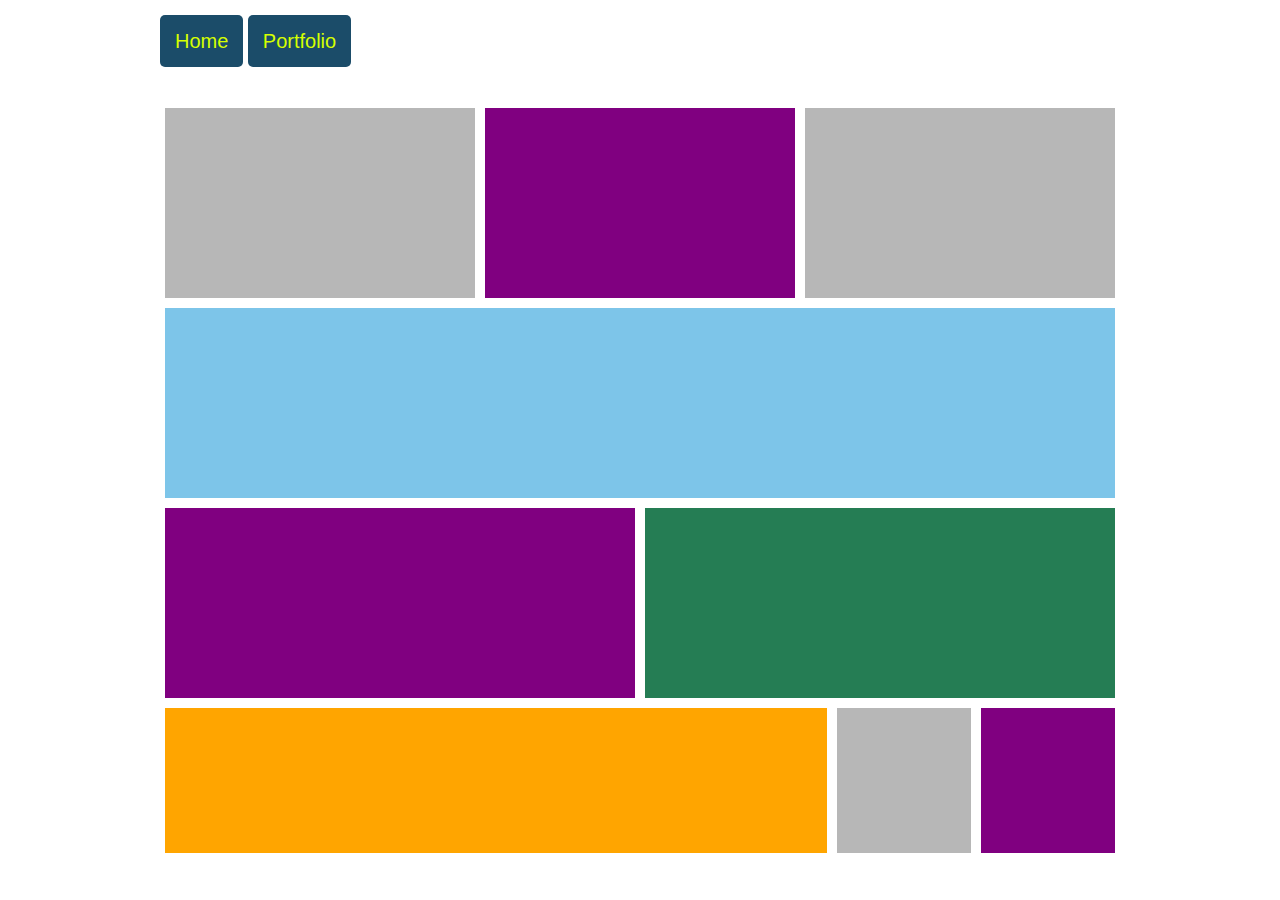
<file: index.html>
<!DOCTYPE html>
<html>
<head>
	<title>Assingment</title>
	<link rel="stylesheet" type="text/css" href="style.css">
	<link rel="icon" type="img/png" href="images/icon_01.png">
</head>
<body>
	<div class="nav">
		<a href="index.html">Home</a>
		<a href="Page_2.html">Portfolio</a>
	</div>
	<div class="container">
		<div class="col_3">
			<div class="bg_gray"></div>
		</div>
		<div class="col_3">
			<div class="bg_purpel"></div>
		</div>
		<div class="col_3">
			<div class="bg_gray"></div>
		</div>
		<div class="col_12">
			<div class="bg_green"></div>
		</div>
		<div class="col_2">
			<div class="bg_purpel"></div>
		</div>
		<div class="col_2">
			<div class="bg_seagreen"></div>
		</div>
		<div class="col_7">
			<div class="bg_orange"></div>
		</div>
		<div class="col_15">
			<div class="bg_gray"></div>
		</div>
		<div class="col_15">
			<div class="bg_purpel"></div>
		</div>
	</div>




























</body>
</html>
</file>
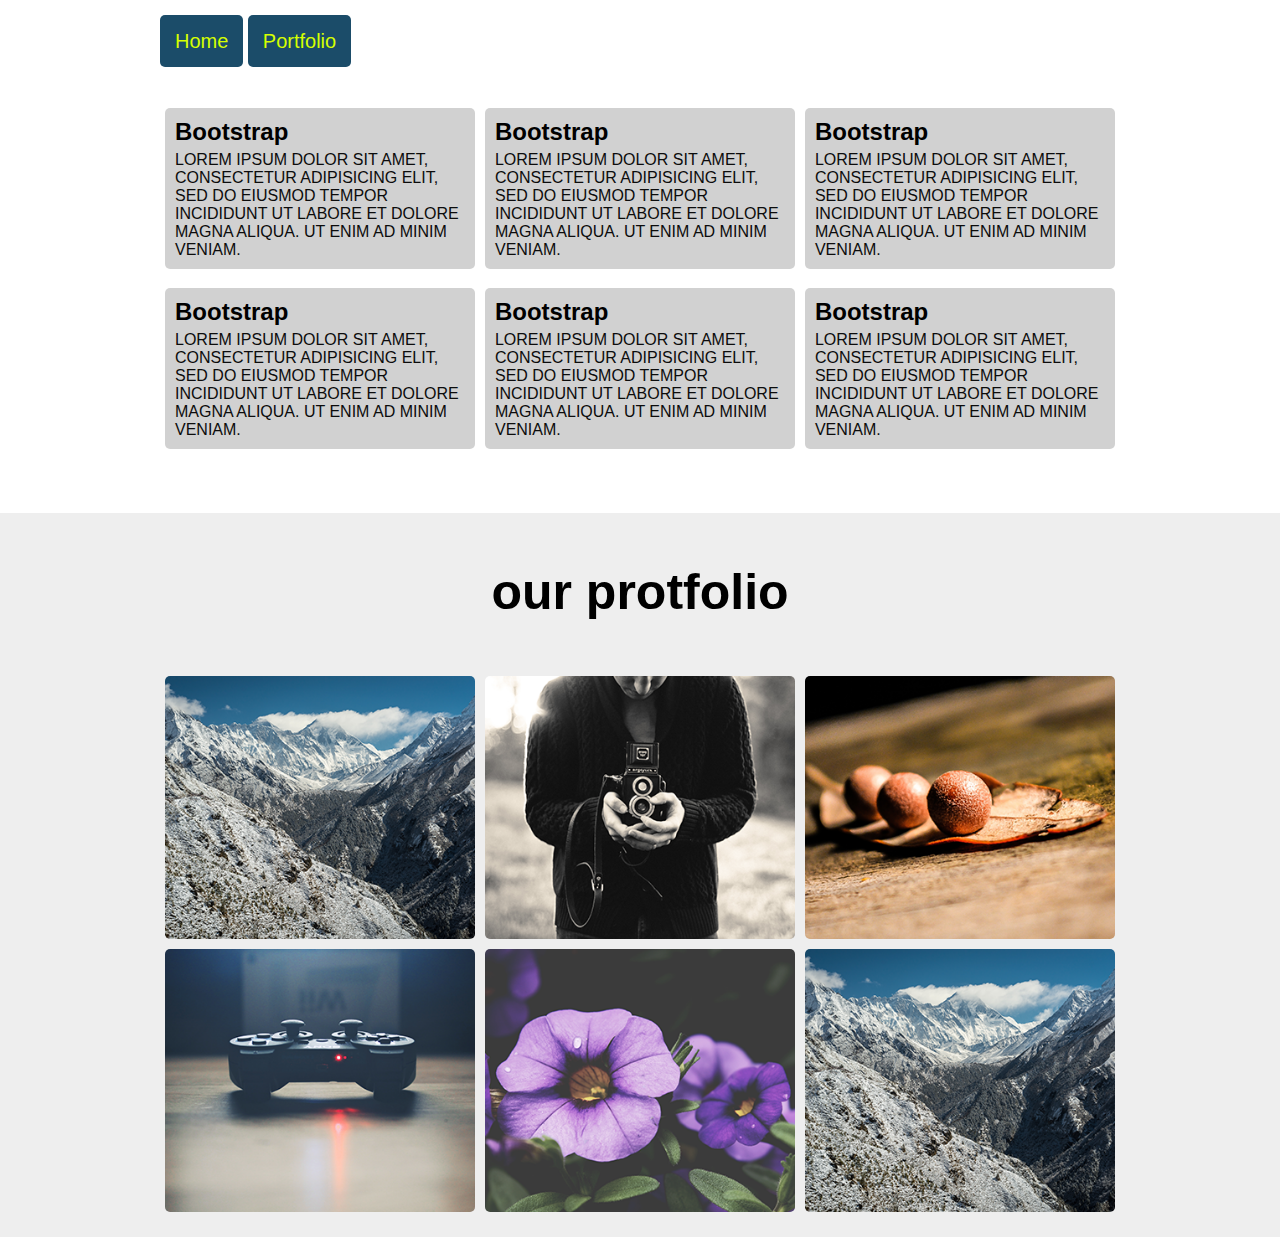
<file: page_2.html>
<!DOCTYPE html>
<html>
<head>
	<title>Assingment</title>
	<link rel="stylesheet" type="text/css" href="css/port_style.css">
	<link rel="icon" type="img/png" href="images/icon_01.png">
</head>
<body>
	<div class="nav">
		<a href="index.html">Home</a>
		<a href="Page_2.html">Portfolio</a>
	</div>
	<div class="container">
		<div class="single_article col_3">
			<div class="article">
			<h2>Bootstrap</h2>
			<p class="content">Lorem ipsum dolor sit amet, consectetur adipisicing elit, sed do eiusmod tempor incididunt ut labore et dolore magna aliqua. Ut enim ad minim veniam.</p>
			</div>
		</div>
		<div class="single_article col_3">
			<div class="article">
			<h2>Bootstrap</h2>
			<p class="content">Lorem ipsum dolor sit amet, consectetur adipisicing elit, sed do eiusmod tempor incididunt ut labore et dolore magna aliqua. Ut enim ad minim veniam.</p>
			</div>
		</div>
		<div class="single_article col_3">
			<div class="article">
			<h2>Bootstrap</h2>
			<p class="content">Lorem ipsum dolor sit amet, consectetur adipisicing elit, sed do eiusmod tempor incididunt ut labore et dolore magna aliqua. Ut enim ad minim veniam.</p>
			</div>
		</div>
		<div class="single_article col_3">
			<div class="article">
			<h2>Bootstrap</h2>
			<p class="content">Lorem ipsum dolor sit amet, consectetur adipisicing elit, sed do eiusmod tempor incididunt ut labore et dolore magna aliqua. Ut enim ad minim veniam.</p>
			</div>
		</div>
		<div class="single_article col_3">
			<div class="article">
			<h2>Bootstrap</h2>
			<p class="content">Lorem ipsum dolor sit amet, consectetur adipisicing elit, sed do eiusmod tempor incididunt ut labore et dolore magna aliqua. Ut enim ad minim veniam.</p>
			</div>
		</div>
		<div class="single_article col_3">
			<div class="article">
			<h2>Bootstrap</h2>
			<p class="content">Lorem ipsum dolor sit amet, consectetur adipisicing elit, sed do eiusmod tempor incididunt ut labore et dolore magna aliqua. Ut enim ad minim veniam.</p>
			</div>
		</div>
	</div>
	<div class="portfolio_section">
		<h2>our protfolio</h2>
		<div class="container">
			<div class="single_protfolio col_3">
				<img src="images/img_01.png">
			</div>
			<div class="single_protfolio col_3">
				<img src="images/img_02.png">
			</div>
			<div class="single_protfolio col_3">
				<img src="images/img_03.png">
			</div>
			<div class="single_protfolio col_3">
				<img src="images/img_04.png">
			</div>
			<div class="single_protfolio col_3">
				<img src="images/img_05.png">
			</div>
			<div class="single_protfolio col_3">
				<img src="images/img_01.png">
			</div>
		</div>
	</div>















</body>
</html>
</file>
<file: style.css>
*{
	margin:0;
	padding:0;
	font-family: sans-serif;transition:all ease 0.3s;
	box-sizing: border-box;
}
p{
	margin-top: 20px;
	margin-left: 20px;
	color: #fff;
	text-transform: uppercase;
}
.container{
	width:960px;
	height: 800px;
	padding-top: 50px;
	margin:0 auto;
	overflow: hidden;
}
.nav{
	width:960px;
	margin:0 auto;
	box-sizing: border-box;
	margin-top: 30px;
}
.nav a{
	text-decoration: none;
	padding:15px;
	background-color: #1b4c69;
	border-radius: 5px;
	color: #d6ff00;
	font-size: 20px;
}
.nav a:hover{
	color: #c1c1c1;
	background-color: #17a570;
	box-shadow: 1px 2px 5px 0 #242424;
}
.col_3{
	width:33.33%;
	height: 200px;
	padding: 5px;
	float:left;
}
.col_12{
	width:100%;
	height: 200px;
	float: left;
	padding: 5px;
}
.col_2{
	width:50%;
	height: 200px;
	padding: 5px;
	float: left;
}
.col_7{
	width:70%;
	height: 200px;
	padding: 5px;
	float: left;
}
.col_15{
	width:15%;
	height: 200px;
	padding: 5px;
	float: left;
}
.bg_gray{
	background-color: #B7B7B7;
	height: 100%;
}
.bg_green{
	background-color: #7DC5E9;
	height: 100%;
}
.bg_seagreen{
	background-color: #257D54;
	height: 100%;
}
.bg_orange{
	background-color: orange;
	height: 100%;
}
.bg_purpel{
	background-color: purple;
	height: 100%;
}
</file>
<file: css/port_style.css>
*{
	margin:0;
	padding:0;
	font-family: sans-serif;
	transition:all ease 0.3s;
	box-sizing: border-box;
}
img{
	max-width: 100%;
}
p{
	color: #0c0c0c;
	text-transform: uppercase;
}
.container{
	width:960px;
	padding-top: 50px;
	margin:0 auto;
	overflow: hidden;
}
.nav{
	width:960px;
	margin:0 auto;
	box-sizing: border-box;
	margin-top: 30px;
}
.nav a{
	text-decoration: none;
	padding:15px;
	background-color: #1b4c69;
	border-radius: 5px;
	color: #d6ff00;
	font-size: 20px;
}
.nav a:hover{
	color: #c1c1c1;
	background-color: #17a570;
	box-shadow: 1px 2px 5px 0 #242424;
}
.col_3{
	width:33.33%;
	height: 180px;
	padding: 5px;
	float:left;
}
.article{
    background-color: #8080805c;
    padding: 10px;
    border-radius: 5px;
}
.article h2{
    margin-bottom: 5px;
}

.single_article{
    
}
.single_article:hover{

}
.portfolio_section{
    background: #EEEEEE;
    padding: 20px;
    margin-top: 50px;
}
.portfolio_section h2{
    text-align: center;
    font-size: 50px;
    margin-top: 30px;
    color: #000;
}
.single_protfolio{
	height: 100%;
	border-radius: 5px;
}
.single_protfolio img{
	background-size: cover;
	overflow: hidden;
	width: 100%;
	border-radius: 5px;
	height: 100%;
	margin-bottom: -4px;
}
.single_protfolio:hover{
	box-shadow: 1px 2px 5px 0 #242424;
}
</file>
